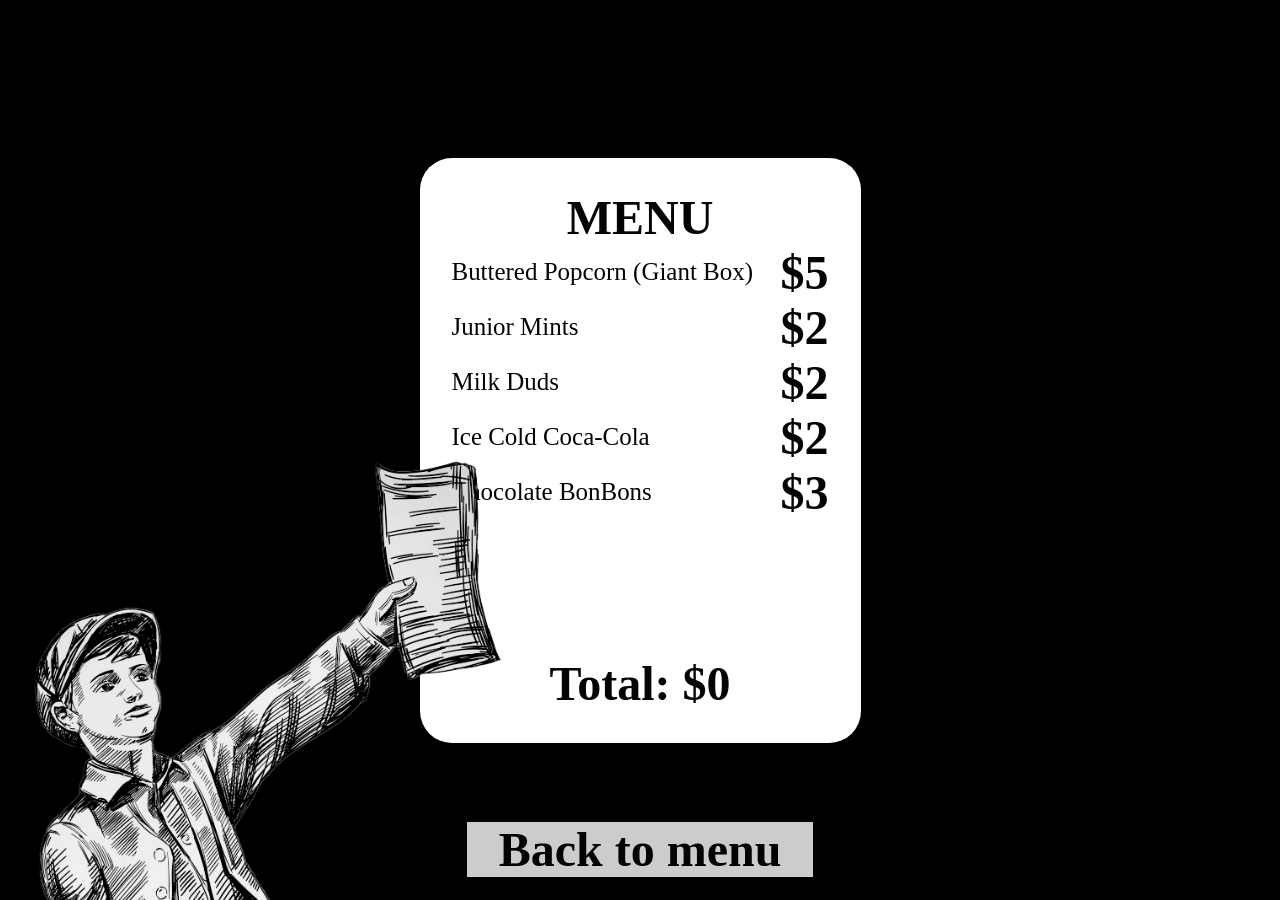
<file: shop.html>
<!DOCTYPE html>
<html lang="en">

<head>
    <meta charset="UTF-8">
    <meta name="viewport" content="width=device-width, initial-scale=1.0">
    <title>KingsTheatre</title>
    <link rel="stylesheet" href="./style.css">
</head>

<body>
    <wrapper>
        <page class="flex center">
            <shop>
                <closeText onclick="backToMenu(this)">
                    <p class="big">Back to menu</p>
                </closeText>
                <group class="flex center" style="flex-direction: column;">
                    <p class="big title">Menu</p>
                    <p onclick="updateShop(this)" class="med flex center"
                        style="justify-content: space-between !important; width:100%">Buttered
                        Popcorn
                        (Giant Box) <span class="big">$5</span></p>
                    <p onclick="updateShop(this)" class="med flex center"
                        style="justify-content: space-between !important; width:100%">Junior Mints <span
                            class=" big">$2</span></p>
                    <p onclick="updateShop(this)" class="med flex center"
                        style="justify-content: space-between !important; width:100%">Milk Duds <span
                            class=" big">$2</span></p>
                    <p onclick="updateShop(this)" class="med flex center"
                        style="justify-content: space-between !important; width:100%">Ice Cold Coca-Cola
                        <span class=" big">$2</span>
                    </p>
                    <p onclick="updateShop(this)" class="med flex center"
                        style="justify-content: space-between !important; width:100%">Chocolate BonBons
                        <span class=" big">$3</span>
                    </p>
                    <p id="total" class="big">Total: $0</p>
                </group>
                <newsPaperBoy><img src="./content/images/newspaperboy.png" alt="newspaperboy"></newsPaperBoy>
            </shop>
        </page>
    </wrapper>
    <script src="./script.js"></script>
</body>

</html>
</file>
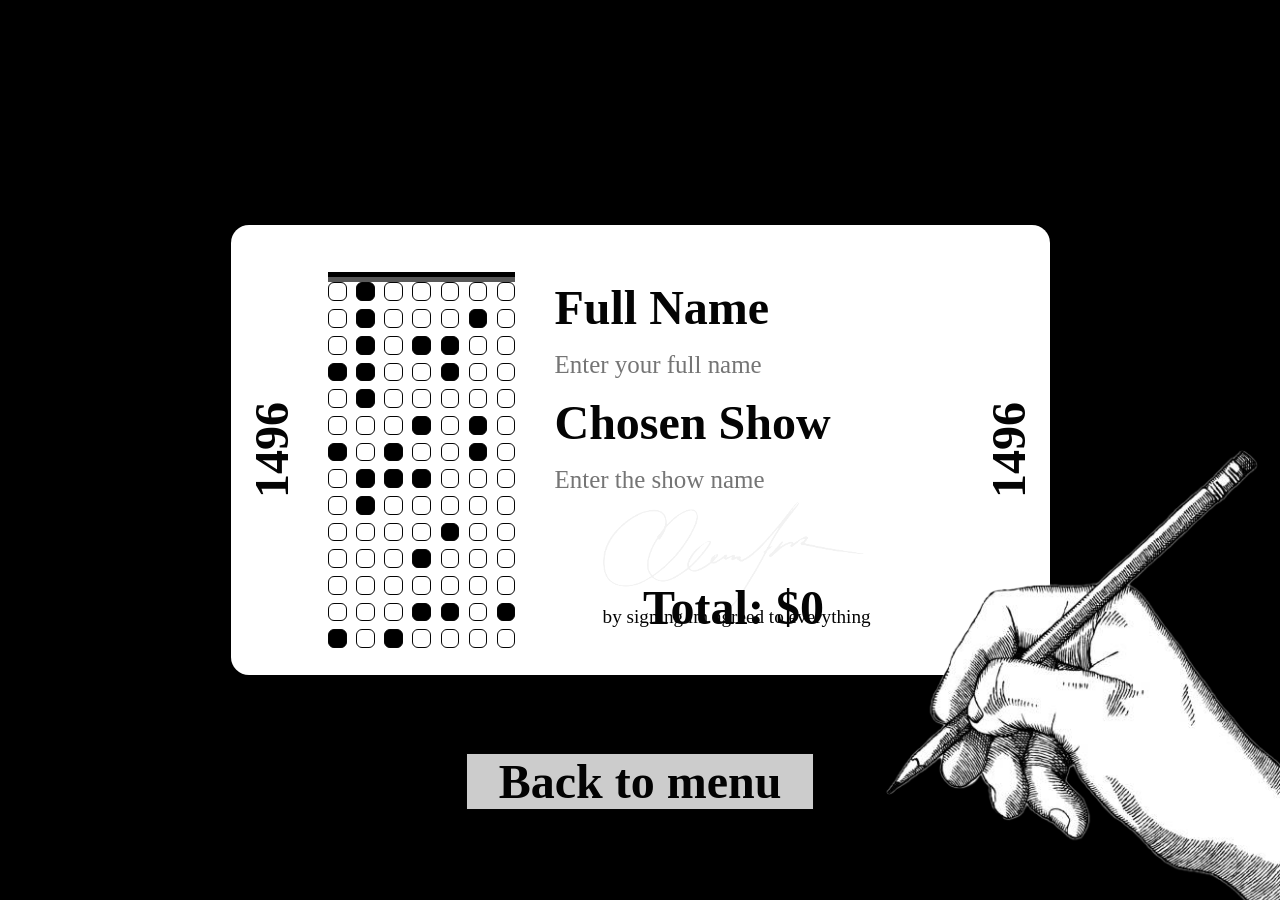
<file: ticket.html>
<!DOCTYPE html>
<html lang="en">

<head>
    <meta charset="UTF-8">
    <meta name="viewport" content="width=device-width, initial-scale=1.0">
    <title>KingsTheatre</title>
    <link rel="stylesheet" href="./style.css">
</head>

<body>
    <wrapper>
        <page class="flex center">
            <ticketForm class="flex">
                <closeText onclick="backToMenu(this)">
                    <p class="big">Back to menu</p>
                </closeText>
                <number class="flex center">
                    <p class="big">1496</p>
                </number>
                <ticketBody class="flex">
                    <div class="seats" id="seats"></div>
                    <group class="flex" style="width:70%;padding: 5% 5%;justify-content: center;
    align-items: center;
    flex-direction: column;">
                        <!-- <p class="med title linedBottom">King's Theatre Ticket Form</p> -->
                        <group>
                            <p class="smallpadding big">Full Name</p>
                            <input class="med" type="text" name="full_name" placeholder="Enter your full name" required>

                            <p class="smallpadding big">Chosen Show</p>
                            <input class="med" type="text" name="show_name" placeholder="Enter the show name" required>
                        </group>
                        <sign onclick="clicked(this)">
                            <img src="./content/images/sign.png" alt="sign">
                            <p>by signing im agreed to everything</p>
                        </sign>
                        <p id="total" class="smallpadding big">Total: $0</p>
                    </group>
                </ticketBody>
                <number class="flex center">
                    <p class="big">1496</p>
                </number>
                <cash><img src="./content/images/cash.png" alt="cash"></cash>
                <cash style="rotate:20deg"><img src="./content/images/cash.png" alt="cash"></cash>
                <redTicket><img src="./content/images/ticket.png" alt="ticket"></redTicket>
                <writterHand><img src="./content/images/drawHand.png" alt="draw hand"></writterHand>
            </ticketForm>
        </page>
    </wrapper>
    <script src="./script.js"></script>
</body>

</html>
</file>
<file: style.css>
:root {
	--color-text: #040404;
	--color-invert: #000000;
	--color-buttonbg: #c43838;
	--color-marker: #953318;
	--color-buttonbg2: rgba(125, 70, 70, 0.179);
	--color-imdb: #fec135;
}
html,
body {
	margin: 0;
	padding: 0;
	height: max-content !important;
	overflow-x: hidden;
	background: #000000;
}
@font-face {
	font-family: "jetbrainsmono";
	font-display: swap;
	src:
		url("./jetbrainsmono-regular-webfont.woff2") format("woff2"),
		url("./jetbrainsmono-regular-webfont.woff") format("woff");
	font-weight: normal;
	font-style: normal;
}
@font-face {
	font-family: chaparralpro;
	font-display: swap;
	src:
		url("./chaparralpro-semibold.otf") format("otf"),
		url("./chaparralpro-semibold.otf") format("otf");
	font-weight: normal;
	font-style: normal;
}
wrapper {
	position: relative;
	background-color: rgb(0, 0, 0);
	width: 100vw;
	height: max-content;
	display: flex;
	align-content: center;
	flex-direction: column;
	align-items: center;
	justify-content: center;
	flex-wrap: nowrap;
}
page {
	position: relative;
	width: 100vw;
	min-height: 100vh;
	overflow: hidden;
}
.flexleft {
	display: flex;
	justify-content: flex-start;
}
.linedBottom {
	border-bottom: 1px solid var(--color-text);
}
h1,
h2 {
	position: relative;
	color: var(--color-text);
	width: 100%;
	font-family: chaparralpro;
	text-align: center;
	margin: 0px;
	font-size: calc(0.5 * clamp(8vh, 5rem, 10vw));
	cursor: default;
	user-select: none;
}
p,
table {
	position: relative;
	color: var(--color-text);
	width: max-content;
	font-family: "chaparralpro";
	font-size: clamp(1.2rem, 1vw, 2rem);
	margin: 0rem;
	text-align: center;
	overflow: hidden;
	box-sizing: border-box;
}
@keyframes openBook {
	0% {
		transform: scaleX(0.2) translateY(100vh);
	}
	100% {
		transform: scaleX(1) translateY(0);
	}
}
@keyframes closeBook {
	0% {
		transform: scaleX(1) translateY(0);
	}
	100% {
		transform: scaleX(0.2) translateY(100vh);
	}
}
@keyframes openBookHand {
	0% {
		transform: scaleX(2.5);
	}
	100% {
		transform: scaleX(1);
	}
}
closeText {
	opacity: 0;
	animation: fadeout 0.5s ease-in-out forwards;
	animation-delay: 1.5s;
	bottom: -15vh;
	width: max-content;
	height: auto;
	position: absolute;
	background-color: white;
	padding: 0rem 2rem;
	border: 1px solid var(--color-text);
	cursor: pointer;
	margin: auto;
	left: 0;
	right: 0;
}
blackEffect {
	position: absolute;
	width: 100%;
	height: 100%;
	background-color: black;
	opacity: 0;
	user-select: none;
	pointer-events: none;
}
images {
	display: flex;
	position: absolute;
	box-sizing: border-box;
	width: calc(1.2 * min(70vw, 70vh));
	height: calc(1.2 * min(50vh, 70vw));
	padding: 12px;
	background-color: rgb(193, 193, 193);
	overflow: hidden;
}

images group {
	display: flex;
	justify-content: center;
	flex-direction: column;
	align-content: center;
	align-items: center;
}
shop {
	display: flex;
	position: absolute;
	box-sizing: border-box;
	width: calc(0.7 * min(70vw, 70vh));
	height: calc(1.3 * min(50vh, 70vw));
	padding: 2rem;
	background-color: rgb(255, 255, 255);
	transform: scaleX(0.2) translateY(100vh);
	animation: openBook 1s ease-in-out forwards 1;
	animation-delay: 0.2s;
	border-radius: 2rem;
}
.med.flex.center {
	cursor: pointer;
}
#total {
	position: fixed;
	bottom: 2rem;
}
shop.closed {
	animation: closeBook 1s ease-in-out forwards 1;
}
:has(shop.closed) newsPaperBoy {
	animation: getOut 1s ease-in-out forwards 1;
}
:has(book:not(.closed)) blackEffect,
:has(ticketform:not(.closed)) blackEffect,
:has(shop:not(.closed)) blackEffect {
	animation: fadeout 2s ease-in-out forwards;
	pointer-events: all;
}
:has(book.closed) blackEffect,
:has(ticketform.closed) blackEffect,
:has(shop.closed) blackEffect {
	animation: fadeIn 2s ease-in-out forwards;
	pointer-events: none;
}
book {
	transform: scaleX(0.2) translateY(100vh);
	display: block;
	position: absolute;
	box-sizing: border-box;
	width: calc(1.2 * min(70vw, 70vh));
	height: calc(1.2 * min(50vh, 70vw));
	background-color: rgb(193, 193, 193);
	animation: openBook 1s ease-in-out forwards 1;
	animation-delay: 0.2s;
}
book.closed {
	animation: closeBook 1s ease-in-out forwards 1;
}
bookPage,
images {
	position: relative;
	width: 50%;
	height: 100%;
	box-sizing: border-box;
	padding: 5%;
	background-color: white;
	border: 1px solid var(--color-text);
	display: flex;
	flex-direction: column;
	justify-content: space-evenly;
}
bookPage img,
images img {
	height: 100%;
	width: min-content;
	width: 75%;
	display: block;
	position: relative;
	box-sizing: border-box;
	filter: saturate(0);
}
bookPage p,
images p {
	width: 100%;
}
@keyframes getIn {
	0% {
		transform: translateX(-200%);
	}
	100% {
		transform: translateX(0%);
	}
}
@keyframes getOut {
	100% {
		transform: translateX(-200%);
	}
	0% {
		transform: translateX(0%);
	}
}
newsPaperBoy {
	transform: translateX(-200%);
	box-sizing: border-box;
	position: absolute;
	bottom: -50%;
	left: -90%;
	width: 110%;
	height: 100%;
	display: block;
	animation: getIn 1s ease-in-out forwards 1;
}
hand {
	transform: scaleX(2.5);
	box-sizing: border-box;
	position: absolute;
	top: 50%;
	width: 36%;
	height: 80%;
	display: block;
	animation: openBookHand 1s ease-in-out forwards 1;
	animation-delay: 0.2s;
}
hand img,
writterHand img,
sign img,
cash img,
redTicket img,
newsPaperBoy img {
	height: auto;
	width: 100%;
	display: block;
	box-sizing: border-box;
	position: relative;
}
cash {
	position: absolute;
	width: 60%;
	rotate: 35deg;
	height: auto;
	bottom: 0;
	left: -30%;
	transition: opacity 2s ease-in-out;
	opacity: 0;
	pointer-events: none;
	transition-delay: 1s;
}
redTicket {
	position: absolute;
	width: 30%;
	rotate: 35deg;
	height: auto;
	top: 0;
	right: 0%;
	opacity: 0;
	transition: opacity 2s ease-in-out;
	transition-delay: 3s;
	pointer-events: none;
}
ticketForm {
	transform: scaleX(0.2) translateY(100vh);
	display: block;
	position: absolute;
	box-sizing: border-box;
	width: calc(1.3 * min(70vw, 70vh));
	height: calc(1 * min(50vh, 70vw));
	background-color: rgb(255, 255, 255);
	animation: openBook 1s ease-in-out forwards 1;
	animation-delay: 0.2s;
	animation-delay: 0.2s;
	border-radius: 2vh;
}
ticketForm.closed {
	animation: closeBook 1s ease-in-out forwards 1;
}
ticketBody {
	display: block;
	position: relative;
	box-sizing: border-box;
	width: 80%;
	height: 100%;
	padding: 1rem;
}
writterHand {
	box-sizing: border-box;
	position: absolute;
	top: 50%;
	right: -50%;
	width: 70%;
	height: 80%;
	display: block;
	transition: opacity 2s ease-in-out;
	transition-delay: 2s;
}
:has(sign.clicked) writterHand {
	opacity: 0;
}
:has(sign.clicked) cash,
:has(sign.clicked) redTicket {
	opacity: 1;
}
number {
	width: 10%;
	height: 100%;
	writing-mode: vertical-lr;
	transform: rotate(180deg);
}
ticket {
	position: relative;
	display: block;
	box-sizing: border-box;
	background-color: #ffffff;
	padding: 1rem 1rem 1rem 2rem;
	rotate: -2deg;
	width: max(35vw, 40vh);
	border: 2px solid var(--color-text);
}
smallTicket {
	position: relative;
	box-sizing: border-box;
	width: 100%;
	height: 8vh;
	background-color: #ffffff;
	border-top: 2px dashed rgba(0, 0, 0, 0.394);
	transition: all 200ms ease-in-out;
	cursor: pointer;
}
smallTicket:not(.cut):hover {
	rotate: 1deg;
	margin-top: 0.5rem;
	height: 10vh;
}
smallTicket:not(.cut) img.roll {
	position: absolute;
	top: calc(100% - 1px);
	width: 115.8%;
	right: 0;
	height: auto;
}
smallTicket:not(.cut) img:not(.roll) {
	display: none;
}
smallTicket.cut {
	background-color: unset;
	cursor: default;
}
smallTicket.cut img {
	width: 100%;
	transform: translateY(-5%);
}
smallTicket.cut img.roll {
	display: none;
}
smallTicket.cut p {
	display: none;
}
smallTicket:not(.cut)::before {
	content: "cut from here:";
	position: absolute;
	box-sizing: border-box;
	width: max-content;
	height: max-content;
	font: jetbrainsmono;
	font-size: calc(0.5 * clamp(1.2rem, 1vw, 2rem));
	color: var(--color-text);
	left: 2.5%;
	top: 1%;
	z-index: 10;
	opacity: 0.7;
}
ticket::before {
	content: "R";
	position: absolute;
	box-sizing: border-box;
	width: max-content;
	height: max-content;
	font: jetbrainsmono;
	font-size: calc(5 * clamp(1.2rem, 1vw, 2rem));
	color: var(--color-marker);
	right: 10%;
	top: 10%;
	rotate: -19deg;
	z-index: 10;
	opacity: 0.7;
}
ticket::after {
	content: "";
	position: absolute;
	box-sizing: border-box;
	width: 0.3rem;
	height: 100%;
	background-color: var(--color-text);
	left: 0.7rem;
	top: 0%;
}
ad {
	position: absolute;
	box-sizing: border-box;
	width: max-content;
	height: auto;
}
ad img {
	width: 100%;
	height: 100%;
	box-sizing: border-box;
}
.title {
	text-transform: uppercase;
}
.big {
	font-size: calc(2 * clamp(1.2rem, 1vw, 2rem));
}
.med {
	font-size: calc(1.3 * clamp(1.2rem, 1vw, 2rem)) !important;
}
.code {
	color: var(--color-text);
	font-family: "jetbrainsmono";
	font-size: clamp(0.9rem, 0.7vw, 1.4rem);
}
.codeStyle {
	display: block;
	position: relative;
	height: max-content;
	text-align: center !important;
	overflow: hidden;
}
.horiz {
	display: flex;
	justify-content: center;
}
custombutton {
	position: relative;
	border-radius: 0.5rem;
	height: 100%;
	box-sizing: border-box;
	/* margin: 1rem 0rem 1rem 0rem; */
	padding: 0.5rem 1rem 0.5rem 1rem;
	display: flex;
	align-items: center;
	background-color: var(--color-buttonbg);
	cursor: pointer;
	transition: transform 150ms ease-in-out;
	user-select: none;
}
.right {
	border-radius: 0 0.5rem 0.5rem 0;
}
.left {
	border-radius: 0.5rem 0 0 0.5rem;
}
custombutton:not(.right):hover {
	transform: scale(1.1);
}
.smaller {
	font-size: calc(0.5 * clamp(1.2rem, 1vw, 2rem));
}
.small {
	font-size: calc(0.8 * clamp(1.2rem, 1vw, 2rem));
}
.med {
	font-size: calc(1.3 * clamp(1.2rem, 1vw, 2rem));
}
.big {
	font-weight: bold;
	font-size: calc(2.5 * clamp(1.2rem, 1vw, 2rem));
}
.footer {
	position: absolute;
	bottom: 0;
	margin: 2rem;
}
.flex {
	display: flex;
}
.center {
	justify-content: center;
	align-items: center;
}
group {
	display: block;
	position: relative;
	box-sizing: border-box;
	width: 100%;
	height: max-content;
}
group p.small {
	width: 100%;
	text-align: left;
}
ticketHolder {
	gap: 1%;
	display: inline-block;
	position: absolute;
	box-sizing: border-box;
	left: 5%;
	top: calc(100% - 1px);
	width: 95%;
	z-index: 10;
}

input {
	border-radius: 0;
	color: var(--color-invert) !important;
	font-family: chaparralpro;
	padding: 0.5rem;
	width: 100%;
	border: none !important;
}
sign {
	height: 30%;
	width: 70%;
	cursor: pointer;
}
sign img {
	opacity: 0.05;
	transition: opacity 2s ease-in-out;
}
sign.clicked img {
	opacity: 0.9;
	cursor: default;
}
.fillH {
	width: 100%;
}
.margintop {
	margin-top: 0.5rem;
}
.margintop2 {
	margin-top: 2rem;
}
header {
	box-sizing: border-box;
	padding: 0.5rem 1rem;
	display: flex;
	position: fixed;
	top: 0;
	height: max-content;
	width: 100%;
	z-index: 10;
	justify-content: space-between;
	flex-direction: row;
	flex-wrap: nowrap;
}
mashflix {
	position: relative;
	box-sizing: border-box;
	background-color: var(--color-buttonbg);
	letter-spacing: 0.07rem;
	padding: 0.2rem 0.5rem;
	border-radius: 0.4rem;
	font-weight: bold;
	cursor: default;
	user-select: none;
}
footer mashflix {
	background-color: #000000;
}
thead {
	user-select: none;
}
table {
	border: none;
	border-spacing: 0;
	width: 100%;
	text-align: left;
}
td {
	overflow: hidden;
	white-space: nowrap;
	text-overflow: ellipsis;
}
.normalized {
	width: min(80vw, 100vh);
}
.preview {
	align-items: center;
	display: flex;
	height: min(40vw, 30vh);
	gap: 2rem;
}
banner {
	display: block;
	height: 100%;
	position: relative;
	box-sizing: border-box;
	transition: transform 400ms ease-in-out;
	user-select: none;
}
banner:hover {
	transform: scale(1.05);
}
.alignLeft {
	text-align: left !important;
}
.alignRight {
	text-align: right !important;
}
banner img {
	height: 100%;
}
footer {
	background-color: var(--color-buttonbg);
	height: max-content;
	padding: 2rem;
}
.smallpadding {
	padding: 0.5rem;
}
.imdb {
	display: inline-block;
	box-sizing: border-box;
	background-color: var(--color-imdb);
	color: var(--color-buttonbg);
	font-weight: bold;
	padding: 0.5rem 2rem !important;
	border-radius: 0.5rem;
	user-select: none;
}
.bgfilm {
	background-image: url(/bg.webp);
	background-size: auto 100%;
	background-origin: border-box;
	background-position: 50% 0;
}
a:has(custombutton) {
	text-decoration: none;
}
a {
	color: white;
	width: 100%;
	margin: 0.5rem 2rem;
	padding: 0.1rem 1rem;
	background-color: #000000;
	text-decoration: none;
}
@keyframes fadeIn {
	from {
		opacity: 0.8;
	}
	to {
		opacity: 0;
	}
}
@keyframes fadeout {
	from {
		opacity: 0;
	}
	to {
		opacity: 0.8;
	}
}
dark {
	position: absolute;
	display: block;
	box-sizing: border-box;
	width: 100%;
	height: 100%;
	background-color: #000000;
	animation-name: fadeIn;
	animation-duration: 2s;
	animation-timing-function: ease-in-out;
	animation-fill-mode: forwards;
}
dark.notmain {
	animation-name: fadeout !important;
	animation-duration: 1s !important;
}
.seats {
	margin-top: 5%;
	border-top: 10px solid var(--color-text);
	border-top-style: groove;
	position: relative;
	box-sizing: border-box;
	width: 30%;
	height: 90%;
	display: grid;
	grid-template-columns: repeat(auto-fit, 10%);
	justify-content: space-between;
	align-content: center;
	gap: 0.5rem;
}

.seat {
	box-sizing: border-box;
	position: relative;
	width: 100%;
	aspect-ratio: 1;
	border: 1px solid var(--color-text);
	border-radius: 6px;
	cursor: pointer;
	transition:
		transform 0.1s,
		background 0.2s;
}

.seat:hover:not(.occupied) {
	transform: scale(1.05);
}

.seat.selected {
	background: #606060;
}

.seat.occupied {
	background: #000000;
	cursor: not-allowed;
}
</file>
